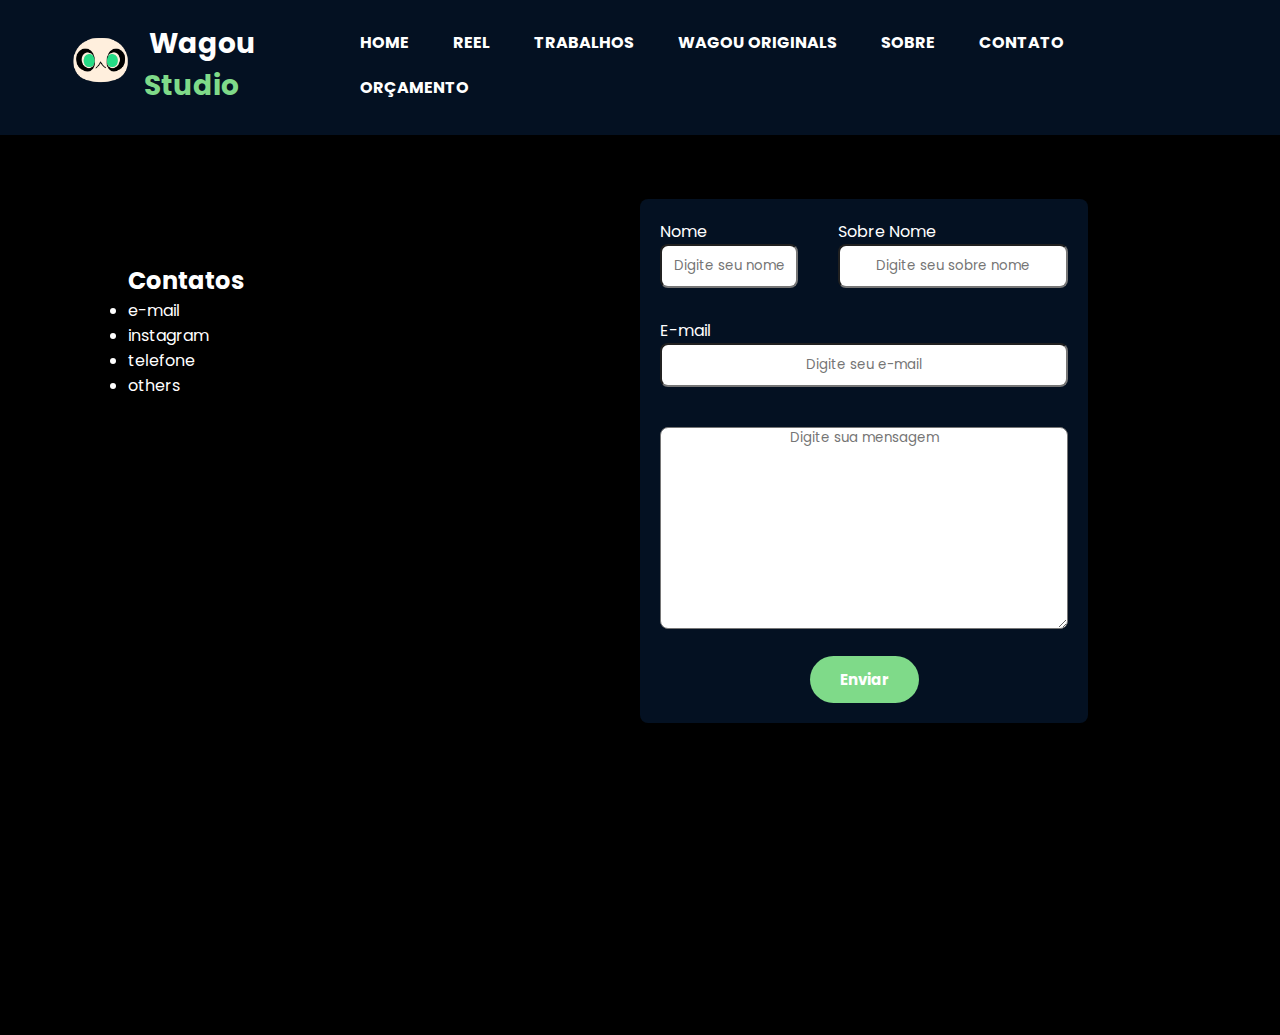
<file: contato.html>
<!DOCTYPE html>
<html lang="pt-BR">

<head>
  <meta charset="UTF-8">
  <meta http-equiv="X-UA-Compatible" content="IE=edge">
  <meta name="viewport" content="width=device-width, initial-scale=1.0">
  <link rel="stylesheet" href="css/contato.css">

  <link rel="preconnect" href="https://fonts.googleapis.com">
  <link rel="preconnect" href="https://fonts.gstatic.com" crossorigin>
  <link href="https://fonts.googleapis.com/css2?family=Poppins:wght@200;400;600;800&display=swap" rel="stylesheet">

  <title>Contato</title>
</head>

<body>
  <!--Barra de navegação-->
  <div class="hero">
    <nav>
      <div class="logo-space">
        <a href="index.html"><img src="img/LOGO-invert.png" alt="logo da página"></a>
        <a class="logo-name" href="index.html">
          <h2 class="logo">Wagou</h2>
          <h2 id="logo2"> Studio</h2>
        </a>
      </div>
      <ul>
        <li><a href="index.html">HOME</a></li>
        <li><a href="reel.html">REEL</a></li>
        <li><a href="trabalhos.html">TRABALHOS</a></li>
        <li><a href="wagou-original.html">WAGOU ORIGINALS</a></li>
        <li><a href="sobre.html">SOBRE</a></li>
        <li><a href="contato.html">CONTATO</a></li>
        <li><a href="orcamento.html">ORÇAMENTO</a></li>
      </ul>
      <!--<button class="button" type="button">CURSOS LIVRES</button>-->
    </nav>
  </div>

  <header class="container-contact">
    <div class="container-contact-infos">
      <div class="contact-infos">
        <h2>Contatos</h2>
        <ul>
          <li>e-mail</li>
          <li>instagram</li>
          <li>telefone</li>
          <li>others</li>
        </ul>
      </div>
      <div class="contact-forms">
        <div class="forms-contact">
          <div class="input-name">
            <label for="">Nome</label>
            <input type="text" placeholder="Digite seu nome" required class="required" oninput="nameValidate()">
            <span class="span-required">O nome deve conter no mínimo 3 caractéres</span>
          </div>
          <div class="input-last-name">
            <label for="">Sobre Nome</label>
            <input type="text" placeholder="Digite seu sobre nome" required class="required" oninput="lastNameValidate()">
            <span class="span-required">O sobrenome deve conter no mínimo 2 caractéres</span>
          </div>
          <div class="input-email">
            <label for="">E-mail</label>
            <input type="email" placeholder="Digite seu e-mail" required class="required" oninput="emailValidate()">
            <span class="span-required">E-mail inválido</span>
          </div>
          <div class="area-text">
            <textarea name="area-texto" id="area-de-texto" cols="65" rows="10" placeholder="Digite sua mensagem"></textarea>
          </div>
          <div class="button">
            <button onclick="validate()">Enviar</button>
          </div>
        </div>
        
      </div>
    </div>
  </header>


  <script src="js/contato.js"></script>
</body>

</html>
</file>
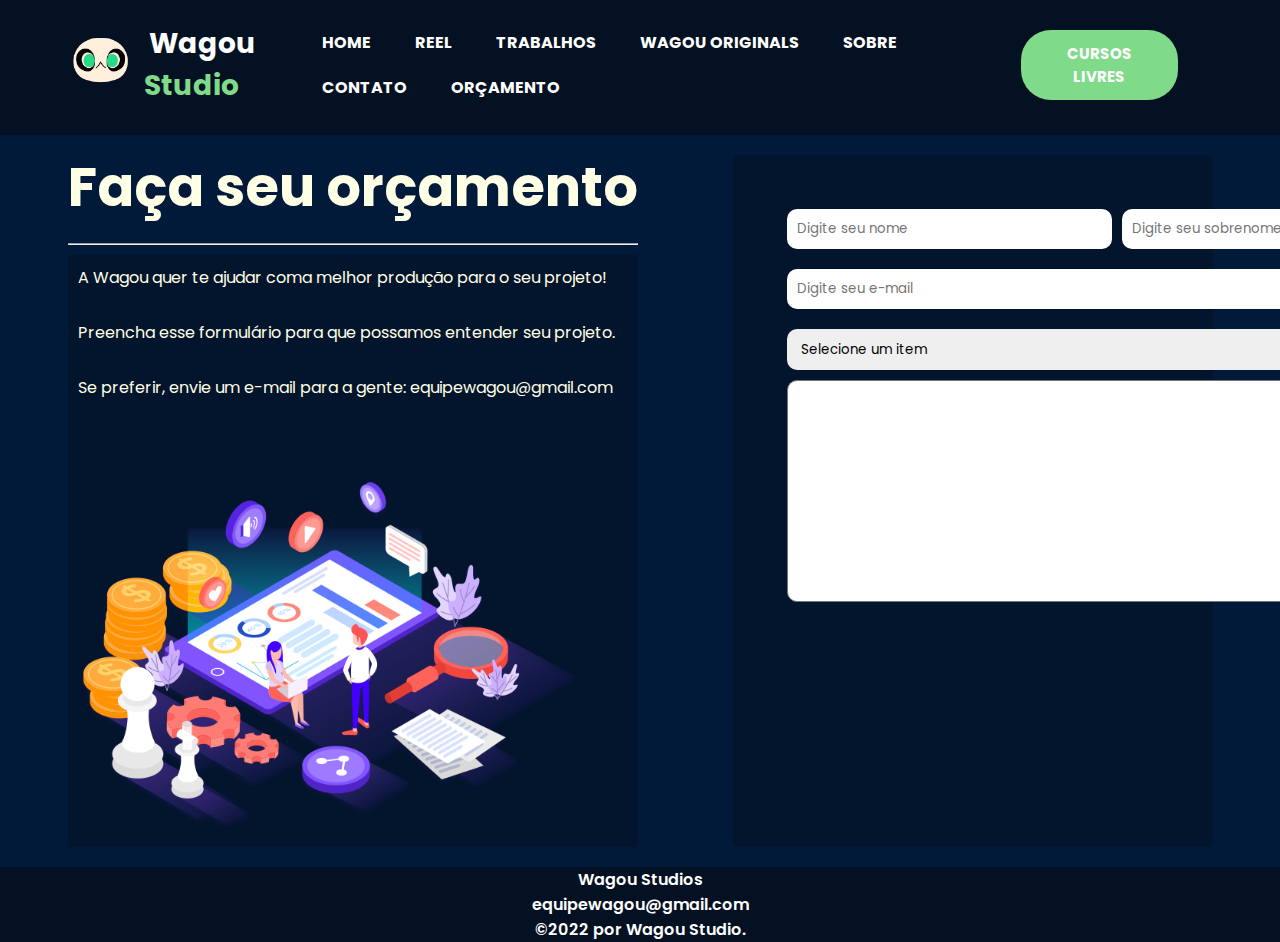
<file: orcamento.html>
<!DOCTYPE html>
<html lang="pt-BR">

<head>
  <meta charset="UTF-8">
  <meta http-equiv="X-UA-Compatible" content="IE=edge">
  <meta name="viewport" content="width=device-width, initial-scale=1.0">
  <link rel="stylesheet" href="css/orcamento.css">

  <link rel="preconnect" href="https://fonts.googleapis.com">
  <link rel="preconnect" href="https://fonts.gstatic.com" crossorigin>
  <link href="https://fonts.googleapis.com/css2?family=Poppins:wght@200;400;600;800&display=swap" rel="stylesheet">

  <style>
    @import url('https://fonts.googleapis.com/css2?family=Poppins:wght@200;400;600;800&display=swap');
  </style>

  <title>Document</title>
</head>

<body>
  <!--Scrollbar-->
  <div id="progressbar"></div>
  <script src="https://code.jquery.com/jquery-3.4.1.js"></script>
  <script type="text/javascript">
    $(window).scroll(function () {
      var scroll = $(window).scrollTop(),
        dh = $(document).height(),
        wh = $(window).height();
      scrollPercent = (scroll / (dh - wh)) * 100;
      $('#progressbar').css('height', scrollPercent + '%')
    })

  </script>
  <!--Barra de navegação-->
  <div class="hero">
    <nav>
      <div class="logo-space">
        <a href="index.html"><img src="img/LOGO-invert.png" alt="logo da página"></a>
        <a class="logo-name" href="index.html">
          <h2 class="logo">Wagou</h2>
          <h2 id="logo2"> Studio</h2>
        </a>
      </div>
      <ul>
        <li><a href="index.html">HOME</a></li>
        <li><a href="reel.html">REEL</a></li>
        <li><a href="trabalhos.html">TRABALHOS</a></li>
        <li><a href="wagou-original.html">WAGOU ORIGINALS</a></li>
        <li><a href="sobre.html">SOBRE</a></li>
        <li><a href="contato.html">CONTATO</a></li>
        <li><a href="orcamento.html">ORÇAMENTO</a></li>
      </ul>
      <button type="button">CURSOS LIVRES</button>
    </nav>
  </div>

  <div class="container">
    <div class="container-contet">
      <h1 class="parag-orc">
        Faça seu orçamento
      </h1>
      <hr>
      <div class="tittle-orc">
        <p>A Wagou quer te ajudar coma melhor produção para o seu projeto!</p>
        <p>Preencha esse formulário para que possamos entender seu projeto.</p>
        <p>Se preferir, envie um e-mail para a gente: equipewagou@gmail.com</p>
        <img src="./img/banner_img.png" alt="foto orçamento">
      </div>
    </div>
    <form class="form-orc">
      <section class="section-form">
        <div class="input-name">
          <input type="text" placeholder="Digite seu nome" class="ipt">
          <input type="text" placeholder="Digite seu sobrenome" class="ipt" id="ipt">
        </div>
        <div class="input-email">
          <input type="email" name="email" id="email"
          placeholder="Digite seu e-mail">
        </div>
        <div class="box-selector">
          <select id="selecao" class="inputs required">
            <option value="selecione" selected="" disabled="">Selecione um item</option>

            <option value="Animação para Divulgação e Marketing">Animação para Divulgação e Marketing</option>

            <option value="Animação para Treinamentos">Animação para Treinamentos</option>

            <option value="Clipe Infantil Animado">Clipe Infantil Animado</option>

            <option value="Episódeo para Série de TV / Internet">Episódeo para Série de TV / Internet</option>

            <option value="Vinheta (animções curtas de até 10 seg)">Vinheta (animções curtas de até 10 seg)</option>

            <option value="Criação de Mascotes">Criação de Mascotes</option>

            <option value="Ilustrações para Livros">Ilustrações para Livros</option>

            <option value="Ilustração para Publicidade">Ilustração para Publicidade</option>
          </select>
        </div>
        <div class="text-informations">
          <textarea name="" id="" cols="55" rows="10"></textarea>
        </div>
      </section>
    </form>
  </div>

  <footer class="footer">
    <div class="informations-content">
      <p class="name-company">Wagou Studios</p>
      <p class="email-company">equipewagou@gmail.com</p>
      <p class="copyright-company">©2022 por Wagou Studio.</p>
    </div>
  </footer>

  <script src="js/orcamento.js"></script>
</body>

</html>
</file>
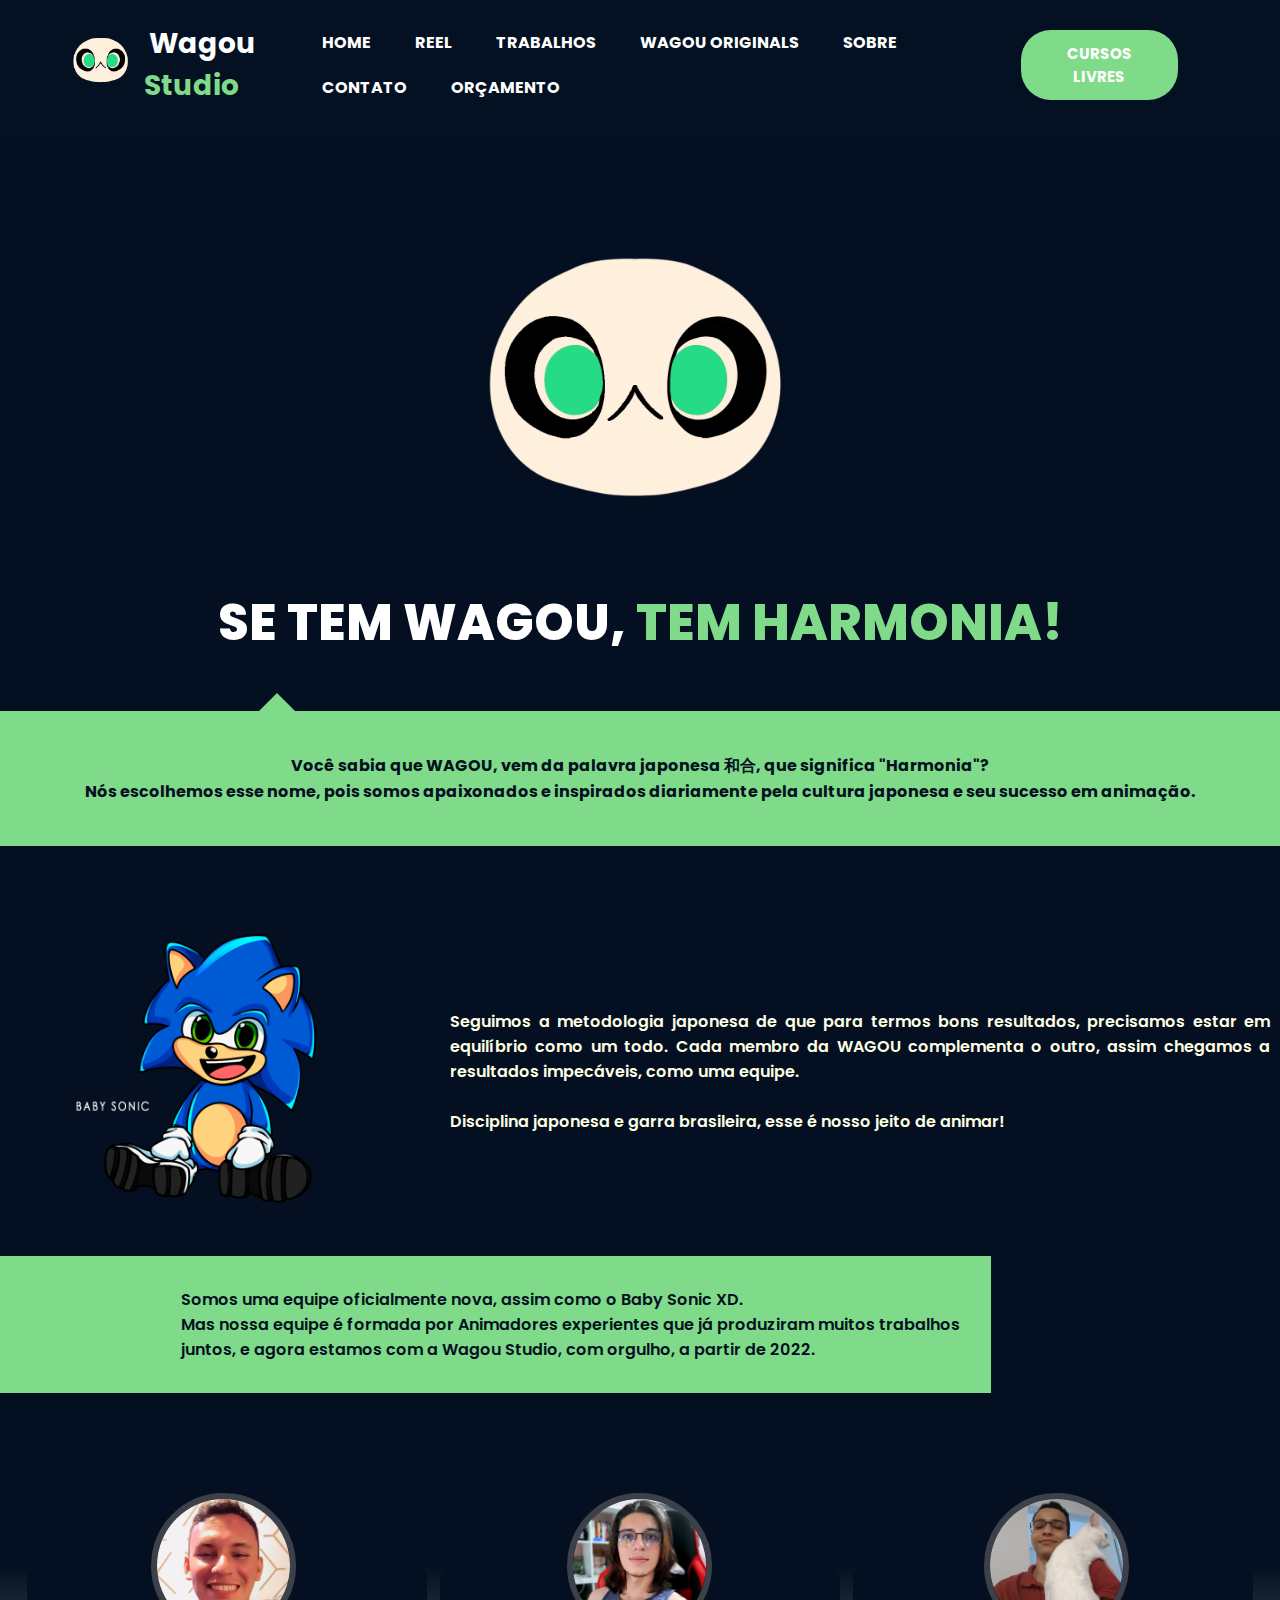
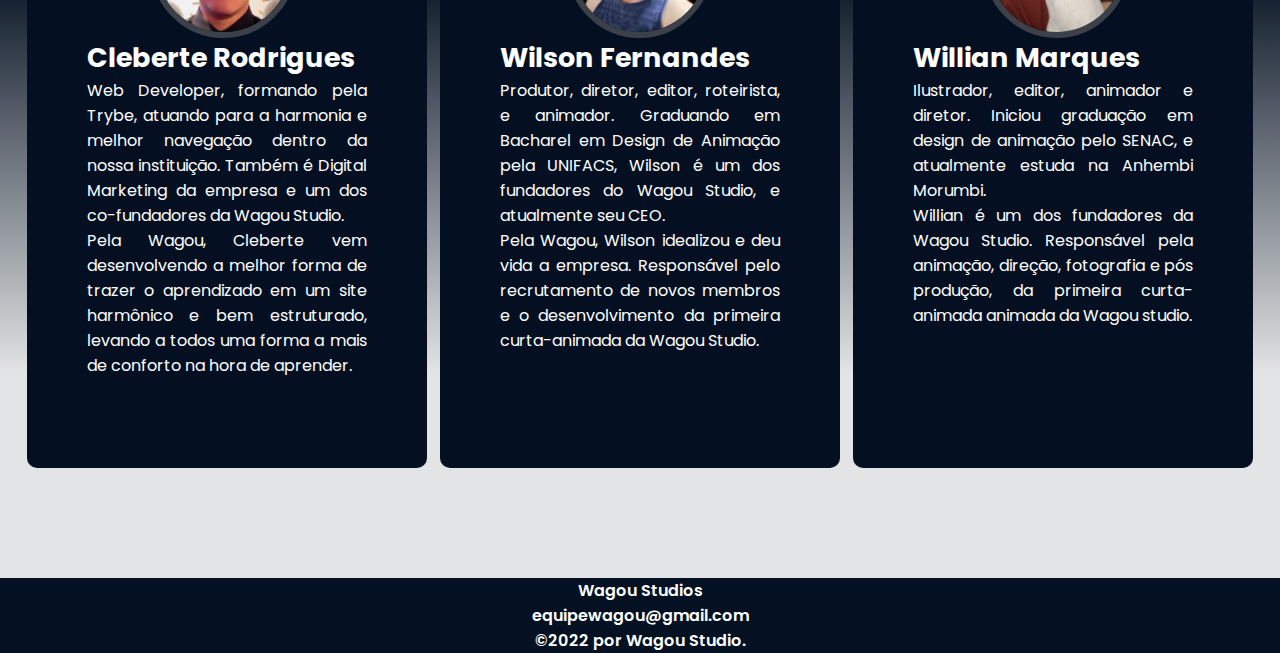
<file: sobre.html>
<!DOCTYPE html>
<html lang="pt-BR">

<head>
    <meta charset="UTF-8">
    <meta http-equiv="X-UA-Compatible" content="IE=edge">
    <meta name="viewport" content="width=device-width, initial-scale=1.0">
    <title>SOBRE</title>
    <link rel="stylesheet" href="css/sobre.css">

    <link rel="preconnect" href="https://fonts.googleapis.com">
    <link rel="preconnect" href="https://fonts.gstatic.com" crossorigin>
    <link href="https://fonts.googleapis.com/css2?family=Poppins:wght@200;400;600;800&display=swap" rel="stylesheet">

    <style>
        @import url('https://fonts.googleapis.com/css2?family=Poppins:wght@200;400;600;800&display=swap');
    </style>

</head>

<body>
<main class="principal-container">
    <header class="header-contant">
        <div class="hero">
            <nav>
                <div class="logo-space">
                    <a href="index.html"><img src="img/LOGO-invert.png" alt="logo da página"></a>
                    <a class="logo-name" href="index.html">
                        <h2 class="logo">Wagou</h2>
                        <h2 id="logo2"> Studio</h2>
                    </a>
                </div>
                <ul>
                    <li><a href="index.html">HOME</a></li>
                    <li><a href="reel.html">REEL</a></li>
                    <li><a href="trabalhos.html">TRABALHOS</a></li>
                    <li><a href="wagou-original.html">WAGOU ORIGINALS</a></li>
                    <li><a href="sobre.html">SOBRE</a></li>
                    <li><a href="contato.html">CONTATO</a></li>
                    <li><a href="orcamento.html">ORÇAMENTO</a></li>
                </ul>
                <button type="button">CURSOS LIVRES</button>
            </nav>
        </div>
    </header>

    <section class="container-content">
        <section class="logo-content">
            <img class="logo-img" width="400px" src="img/LOGO-invert.png" alt="logo da página">
        </section>
        <section class="phrase-logo">
            <p class="fist-p">SE TEM WAGOU,</p>
            <p class="second-p">TEM HARMONIA!</p>
        </section>

        <section class="about-us">
            <div class="wagou-signification">
                <p class="wagou-signification-content-1">
                    Você sabia que WAGOU, vem da palavra japonesa 和合, que significa "Harmonia"?
                </p>
                <p class="wagou-signification-content-2">
                    Nós escolhemos esse nome, pois somos apaixonados e inspirados diariamente pela cultura japonesa e
                    seu
                    sucesso em animação.
                </p>
            </div>
            <div class="methodology-content">
                <img class="baby-sonic" src="img/UGLY_BABY_SONIC.png" alt="baby sonic">
                <p class="methodology">
                    Seguimos a metodologia japonesa de que para termos bons resultados, precisamos estar em equilíbrio
                    como um
                    todo.
                    Cada membro da WAGOU complementa o outro, assim chegamos a resultados impecáveis, como uma equipe.
                    <br><br>
                    Disciplina japonesa e garra brasileira, esse é nosso jeito de animar!
                </p>
            </div>
            <div class="team-resume">
                <p>
                    Somos uma equipe oficialmente nova, assim como o Baby Sonic XD.<br>
                    Mas nossa equipe é formada por Animadores experientes que já produziram muitos trabalhos <br>
                    juntos, e
                    agora
                    estamos
                    com a Wagou Studio, com orgulho, a partir de 2022.
                </p>
            </div>

        </section>

        <!-- Imagens de Perfis -->
        <section class="collaborators-img">
            <div class="img-cleberte">
                <img src="img/cleberte.jpeg" alt="imagem do colaborador Cleberte">
            </div>
            <div class="img-wilson">
                <img src="img/foto do wilson.jpg" alt="imagem do colaborador Wilson">
            </div>
            <div class="img-william">
                <img src="img/william.jpeg" alt="imagem do colaborador Willian">
            </div>
        </section>

        <!--Card: Sobre dos perfis -->
        <section class="collaborators-and-bio">
            <div class="Collaborator">
                <div class="Bio">
                    <p class="Bio-Text">
                        <span class="Bio-name"><b>Cleberte Rodrigues</b></span> <br>
                        Web Developer, formando pela Trybe,
                        atuando para a harmonia e melhor navegação dentro da nossa instituição. Também é Digital
                        Marketing da empresa e um dos co-fundadores da Wagou Studio.
                        <br>
                        Pela Wagou, Cleberte vem desenvolvendo a melhor forma de trazer o aprendizado em um site
                        harmônico e bem estruturado, levando a todos uma forma a mais de conforto na hora de aprender.
                    </p>
                </div>
            </div>

            <div class="Collaborator">
                <div class="Bio">
                    <p class="Bio-Text">
                        <span class="Bio-name"><b>Wilson Fernandes</b></span> <br>
                        Produtor, diretor, editor, roteirista, e animador. Graduando em Bacharel em Design de
                        Animação pela UNIFACS, Wilson é um dos fundadores do Wagou Studio, e atualmente seu CEO.
                        <br>
                        Pela Wagou, Wilson idealizou e deu vida a empresa. Responsável pelo recrutamento de novos
                        membros e o desenvolvimento da primeira curta-animada da Wagou Studio.
                    </p>
                </div>
            </div>

            <div class="Collaborator">
                <div class="Bio">
                    <p class="Bio-Text">
                        <span class="Bio-name"><b>Willian Marques</b></span> <br>
                        Ilustrador, editor, animador e diretor. Iniciou graduação em design de animação pelo
                        SENAC, e atualmente estuda na Anhembi Morumbi.
                        <br>
                        Willian é um dos fundadores da Wagou Studio.
                        Responsável pela animação, direção, fotografia e pós produção, da primeira curta-animada animada
                        da Wagou
                        studio.
                    </p>
                </div>
            </div>
        </section>
    </section>


    <footer class="container">
        <div class="informations-content">
            <p class="name-company">Wagou Studios</p>
            <p class="email-company">equipewagou@gmail.com</p>
            <p class="copyright-company">©2022 por Wagou Studio.</p>
        </div>
    </footer>

</main>

</body>

</html>
</file>
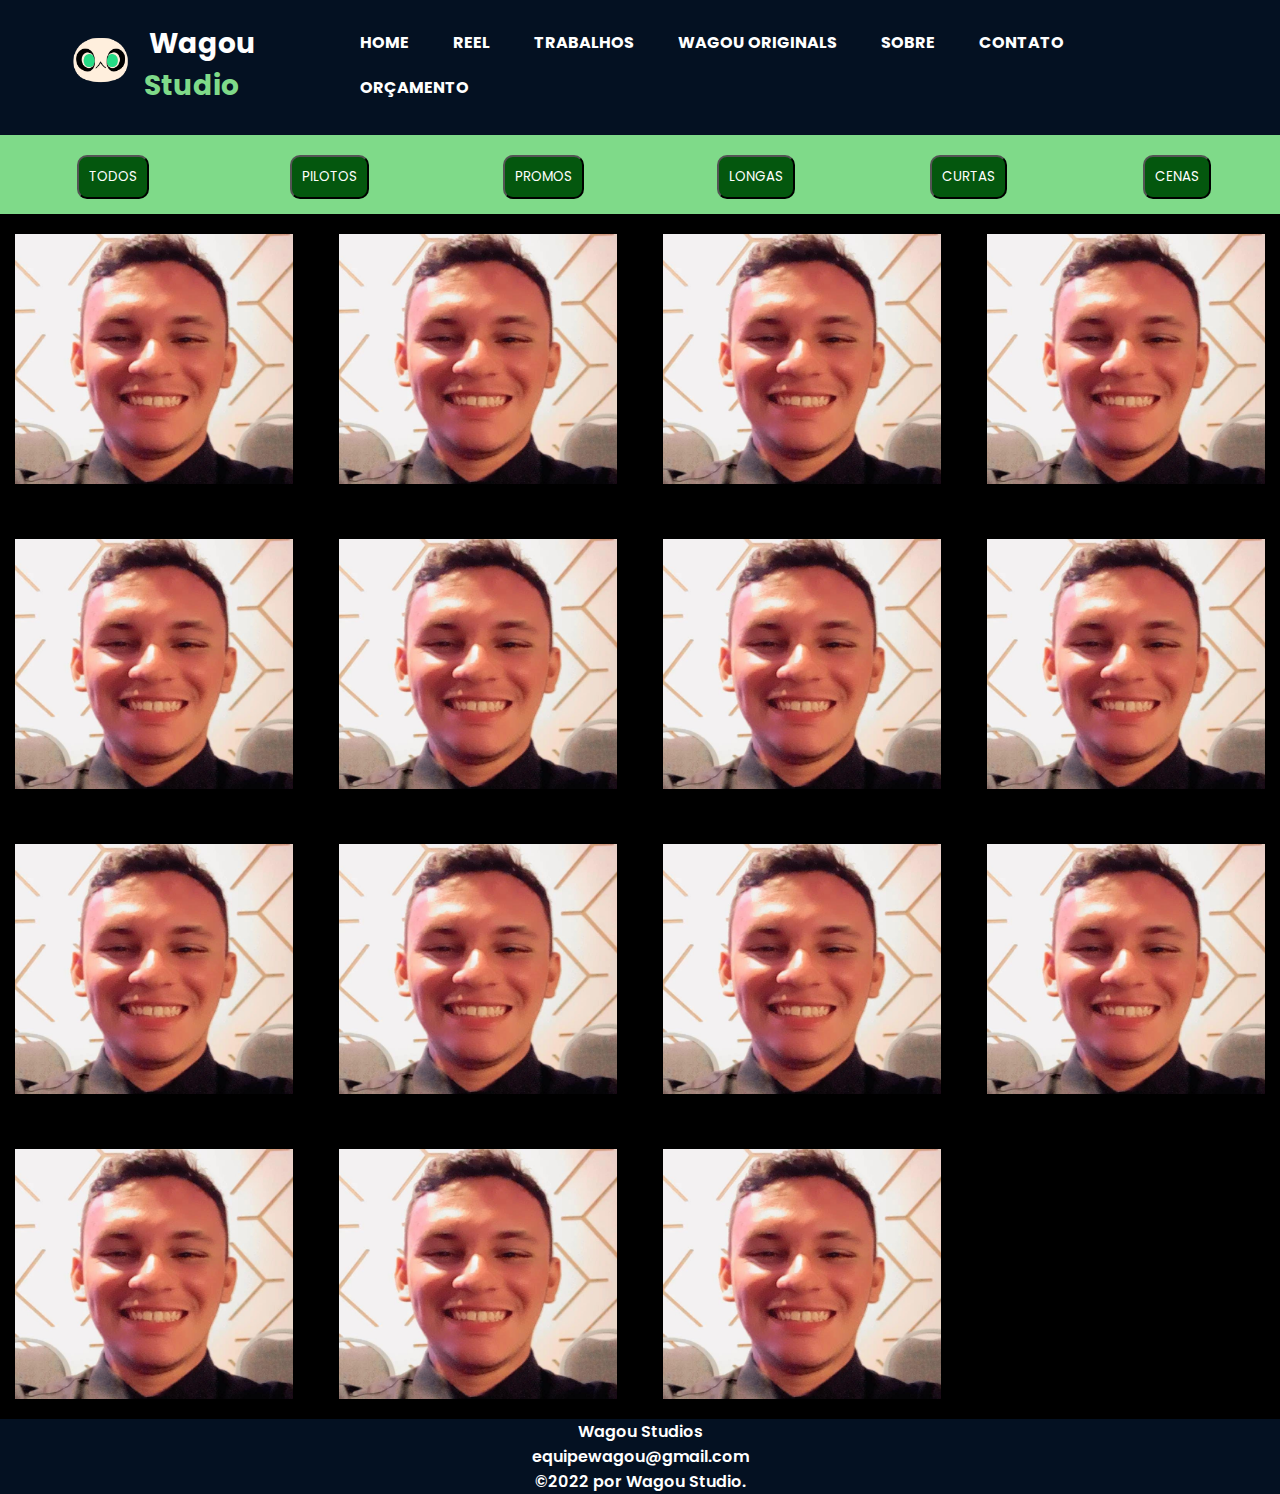
<file: trabalhos.html>
<!DOCTYPE html>
<html lang="pt-BR">

<head>
  <meta charset="UTF-8">
  <meta http-equiv="X-UA-Compatible" content="IE=edge">
  <meta name="viewport" content="width=device-width, initial-scale=1.0">
  <link rel="stylesheet" href="css/trabalhos.css">

  <link rel="preconnect" href="https://fonts.googleapis.com">
  <link rel="preconnect" href="https://fonts.gstatic.com" crossorigin>
  <link href="https://fonts.googleapis.com/css2?family=Poppins:wght@200;400;600;800&display=swap" rel="stylesheet">

  <style>
    @import url('https://fonts.googleapis.com/css2?family=Poppins:wght@200;400;600;800&display=swap');
  </style>

  <title>Trabalhos</title>
</head>

<body>
  <!--Scrollbar-->
  <div id="progressbar"></div>
  <script src="https://code.jquery.com/jquery-3.4.1.js"></script>
  <script type="text/javascript">
    $(window).scroll(function () {
      var scroll = $(window).scrollTop(),
        dh = $(document).height(),
        wh = $(window).height();
      scrollPercent = (scroll / (dh - wh)) * 100;
      $('#progressbar').css('height', scrollPercent + '%')
    })

  </script>
  <!--Barra de navegação-->
  <div class="hero">
    <nav>
      <div class="logo-space">
        <a href="index.html"><img src="img/LOGO-invert.png" alt="logo da página"></a>
        <a class="logo-name" href="index.html">
          <h2 class="logo">Wagou</h2>
          <h2 id="logo2"> Studio</h2>
        </a>
      </div>
        <ul>
          <li><a href="index.html">HOME</a></li>
          <li><a href="reel.html">REEL</a></li>
          <li><a href="trabalhos.html">TRABALHOS</a></li>
          <li><a href="wagou-original.html">WAGOU ORIGINALS</a></li>
          <li><a href="sobre.html">SOBRE</a></li>
          <li><a href="contato.html">CONTATO</a></li>
          <li><a href="orcamento.html">ORÇAMENTO</a></li>
        </ul>
      
      <!--<button class="button" type="button">CURSOS LIVRES</button>-->
    </nav>
  </div>

  <!-- Segunda barra de navegação interativa -->
  <div class="nav-interative">
    <div class="buttons"><button onclick="mudarTodos()">TODOS</button></div>
    <div class="buttons"><button onclick="mudarPilotos()">PILOTOS</button></div>
    <div class="buttons"><button onclick="mudarPromos()">PROMOS</button></div>
    <div class="buttons"><button onclick="mudarLongas()">LONGAS</button></div>
    <div class="buttons"><button onclick="mudarCurtas()">CURTAS</button></div>
    <div class="buttons"><button onclick="mudarCenas()">CENAS</button></div>
  </div>

  <!--Estande de imagens-->
  <section class="imagens-trab">
    <div class="container-img">
      <div class="img-blocks">
        <img src="img/cleberte.jpeg" alt="">
        <p>Teste de descrição</p>
      </div>
      <div class="img-blocks"><img src="img/cleberte.jpeg" alt=""><p>Teste de descrição</p></div>
      <div class="img-blocks"><img src="img/cleberte.jpeg" alt=""><p>Teste de descrição</p></div>
      <div class="img-blocks"><img src="img/cleberte.jpeg" alt=""><p>Teste de descrição</p></div>
      <div class="img-blocks"><img src="img/cleberte.jpeg" alt=""><p>Teste de descrição</p></div>
      <div class="img-blocks"><img src="img/cleberte.jpeg" alt=""><p>Teste de descrição</p></div>
      <div class="img-blocks"><img src="img/cleberte.jpeg" alt=""><p>Teste de descrição</p></div>
      <div class="img-blocks"><img src="img/cleberte.jpeg" alt=""><p>Teste de descrição</p></div>
      <div class="img-blocks"><img src="img/cleberte.jpeg" alt=""><p>Teste de descrição</p></div>
      <div class="img-blocks"><img src="img/cleberte.jpeg" alt=""><p>Teste de descrição</p></div>
      <div class="img-blocks"><img src="img/cleberte.jpeg" alt=""><p>Teste de descrição</p></div>
      <div class="img-blocks"><img src="img/cleberte.jpeg" alt=""><p>Teste de descrição</p></div>
      <div class="img-blocks"><img src="img/cleberte.jpeg" alt=""><p>Teste de descrição</p></div>
      <div class="img-blocks"><img src="img/cleberte.jpeg" alt=""><p>Teste de descrição</p></div>
      <div class="img-blocks"><img src="img/cleberte.jpeg" alt=""><p>Teste de descrição</p></div>
    </div>
  </section>

  <section class="imagens-trab2">
    <div class="container-img">
      <div class="img-blocks"><img src="img/foto do wilson.jpg" alt=""><p>Teste de descrição</p></div>
      <div class="img-blocks"><img src="img/foto do wilson.jpg" alt=""><p>Teste de descrição</p></div>
      <div class="img-blocks"><img src="img/foto do wilson.jpg" alt=""><p>Teste de descrição</p></div>
      <div class="img-blocks"><img src="img/foto do wilson.jpg" alt=""><p>Teste de descrição</p></div>
      <div class="img-blocks"><img src="img/foto do wilson.jpg" alt=""><p>Teste de descrição</p></div>
      <div class="img-blocks"><img src="img/foto do wilson.jpg" alt=""><p>Teste de descrição</p></div>
      <div class="img-blocks"><img src="img/foto do wilson.jpg" alt=""><p>Teste de descrição</p></div>
      <div class="img-blocks"><img src="img/foto do wilson.jpg" alt=""><p>Teste de descrição</p></div>
      <div class="img-blocks"><img src="img/foto do wilson.jpg" alt=""><p>Teste de descrição</p></div>
      <div class="img-blocks"><img src="img/foto do wilson.jpg" alt=""><p>Teste de descrição</p></div>
      <div class="img-blocks"><img src="img/foto do wilson.jpg" alt=""><p>Teste de descrição</p></div>
      <div class="img-blocks"><img src="img/foto do wilson.jpg" alt=""><p>Teste de descrição</p></div>
      <div class="img-blocks"><img src="img/foto do wilson.jpg" alt=""><p>Teste de descrição</p></div>
      <div class="img-blocks"><img src="img/foto do wilson.jpg" alt=""><p>Teste de descrição</p></div>
      <div class="img-blocks"><img src="img/foto do wilson.jpg" alt=""><p>Teste de descrição</p></div>
    </div>
  </section>

  <section class="imagens-trab3">
    <div class="container-img">
      <div class="img-blocks"><img src="img/william.jpeg" alt=""><p>Teste de descrição</p></div>
      <div class="img-blocks"><img src="img/william.jpeg" alt=""><p>Teste de descrição</p></div>
      <div class="img-blocks"><img src="img/william.jpeg" alt=""><p>Teste de descrição</p></div>
      <div class="img-blocks"><img src="img/william.jpeg" alt=""><p>Teste de descrição</p></div>
      <div class="img-blocks"><img src="img/william.jpeg" alt=""><p>Teste de descrição</p></div>
      <div class="img-blocks"><img src="img/william.jpeg" alt=""><p>Teste de descrição</p></div>
      <div class="img-blocks"><img src="img/william.jpeg" alt=""><p>Teste de descrição</p></div>
      <div class="img-blocks"><img src="img/william.jpeg" alt=""><p>Teste de descrição</p></div>
      <div class="img-blocks"><img src="img/william.jpeg" alt=""><p>Teste de descrição</p></div>
      <div class="img-blocks"><img src="img/william.jpeg" alt=""><p>Teste de descrição</p></div>
      <div class="img-blocks"><img src="img/william.jpeg" alt=""><p>Teste de descrição</p></div>
      <div class="img-blocks"><img src="img/william.jpeg" alt=""><p>Teste de descrição</p></div>
      <div class="img-blocks"><img src="img/william.jpeg" alt=""><p>Teste de descrição</p></div>
      <div class="img-blocks"><img src="img/william.jpeg" alt=""><p>Teste de descrição</p></div>
      <div class="img-blocks"><img src="img/william.jpeg" alt=""><p>Teste de descrição</p></div>
    </div>
  </section>

  <section class="imagens-trab4">
    <div class="container-img">
      <div class="img-blocks"><img src="img/banner_img.png" alt=""><p>Teste de descrição</p></div>
      <div class="img-blocks"><img src="img/banner_img.png" alt=""><p>Teste de descrição</p></div>
      <div class="img-blocks"><img src="img/banner_img.png" alt=""><p>Teste de descrição</p></div>
      <div class="img-blocks"><img src="img/banner_img.png" alt=""><p>Teste de descrição</p></div>
      <div class="img-blocks"><img src="img/banner_img.png" alt=""><p>Teste de descrição</p></div>
      <div class="img-blocks"><img src="img/banner_img.png" alt=""><p>Teste de descrição</p></div>
      <div class="img-blocks"><img src="img/banner_img.png" alt=""><p>Teste de descrição</p></div>
      <div class="img-blocks"><img src="img/banner_img.png" alt=""><p>Teste de descrição</p></div>
      <div class="img-blocks"><img src="img/banner_img.png" alt=""><p>Teste de descrição</p></div>
      <div class="img-blocks"><img src="img/banner_img.png" alt=""><p>Teste de descrição</p></div>
      <div class="img-blocks"><img src="img/banner_img.png" alt=""><p>Teste de descrição</p></div>
      <div class="img-blocks"><img src="img/banner_img.png" alt=""><p>Teste de descrição</p></div>
      <div class="img-blocks"><img src="img/banner_img.png" alt=""><p>Teste de descrição</p></div>
      <div class="img-blocks"><img src="img/banner_img.png" alt=""><p>Teste de descrição</p></div>
      <div class="img-blocks"><img src="img/banner_img.png" alt=""><p>Teste de descrição</p></div>
    </div>
  </section>

  <section class="imagens-trab5">
    <div class="container-img">
      <div class="img-blocks"><img src="img/LOGO-invert.png" alt=""><p>Teste de descrição</p></div>
      <div class="img-blocks"><img src="img/LOGO-invert.png" alt=""><p>Teste de descrição</p></div>
      <div class="img-blocks"><img src="img/LOGO-invert.png" alt=""><p>Teste de descrição</p></div>
      <div class="img-blocks"><img src="img/LOGO-invert.png" alt=""><p>Teste de descrição</p></div>
      <div class="img-blocks"><img src="img/LOGO-invert.png" alt=""><p>Teste de descrição</p></div>
      <div class="img-blocks"><img src="img/LOGO-invert.png" alt=""><p>Teste de descrição</p></div>
      <div class="img-blocks"><img src="img/LOGO-invert.png" alt=""><p>Teste de descrição</p></div>
      <div class="img-blocks"><img src="img/LOGO-invert.png" alt=""><p>Teste de descrição</p></div>
      <div class="img-blocks"><img src="img/LOGO-invert.png" alt=""><p>Teste de descrição</p></div>
      <div class="img-blocks"><img src="img/LOGO-invert.png" alt=""><p>Teste de descrição</p></div>
      <div class="img-blocks"><img src="img/LOGO-invert.png" alt=""><p>Teste de descrição</p></div>
      <div class="img-blocks"><img src="img/LOGO-invert.png" alt=""><p>Teste de descrição</p></div>
      <div class="img-blocks"><img src="img/LOGO-invert.png" alt=""><p>Teste de descrição</p></div>
      <div class="img-blocks"><img src="img/LOGO-invert.png" alt=""><p>Teste de descrição</p></div>
      <div class="img-blocks"><img src="img/LOGO-invert.png" alt=""><p>Teste de descrição</p></div>
    </div>
  </section>

  <section class="imagens-trab6">
    <div class="container-img">
      <div class="img-blocks"><img src="img/UGLY_BABY_SONIC.png" alt=""><p>Teste de descrição</p></div>
      <div class="img-blocks"><img src="img/UGLY_BABY_SONIC.png" alt=""><p>Teste de descrição</p></div>
      <div class="img-blocks"><img src="img/UGLY_BABY_SONIC.png" alt=""><p>Teste de descrição</p></div>
      <div class="img-blocks"><img src="img/UGLY_BABY_SONIC.png" alt=""><p>Teste de descrição</p></div>
      <div class="img-blocks"><img src="img/UGLY_BABY_SONIC.png" alt=""><p>Teste de descrição</p></div>
      <div class="img-blocks"><img src="img/UGLY_BABY_SONIC.png" alt=""><p>Teste de descrição</p></div>
      <div class="img-blocks"><img src="img/UGLY_BABY_SONIC.png" alt=""><p>Teste de descrição</p></div>
      <div class="img-blocks"><img src="img/UGLY_BABY_SONIC.png" alt=""><p>Teste de descrição</p></div>
      <div class="img-blocks"><img src="img/UGLY_BABY_SONIC.png" alt=""><p>Teste de descrição</p></div>
      <div class="img-blocks"><img src="img/UGLY_BABY_SONIC.png" alt=""><p>Teste de descrição</p></div>
      <div class="img-blocks"><img src="img/UGLY_BABY_SONIC.png" alt=""><p>Teste de descrição</p></div>
      <div class="img-blocks"><img src="img/UGLY_BABY_SONIC.png" alt=""><p>Teste de descrição</p></div>
      <div class="img-blocks"><img src="img/UGLY_BABY_SONIC.png" alt=""><p>Teste de descrição</p></div>
      <div class="img-blocks"><img src="img/UGLY_BABY_SONIC.png" alt=""><p>Teste de descrição</p></div>
      <div class="img-blocks"><img src="img/UGLY_BABY_SONIC.png" alt=""><p>Teste de descrição</p></div>
    </div>
  </section>

  <footer class="container">
    <div class="informations-content">
      <p class="name-company">Wagou Studios</p>
      <p class="email-company">equipewagou@gmail.com</p>
      <p class="copyright-company">©2022 por Wagou Studio.</p>
    </div>
  </footer>



  <script src="js/trabalhos.js"></script>
</body>

</html>
</file>
<file: css/contato.css>
@import url('https://fonts.googleapis.com/css2?family=Poppins:wght@200;400;600;800&display=swap');

* {
  padding: 0;
  margin: 0;
  box-sizing: border-box;
  font-family: 'Poppins', sans-serif;
}


/*-Barra de navegação*/
.hero {
  height: 15vh;
  width: 100%;
  background: #041122;
}

nav {
  display: flex;
  align-items: center;
  justify-content: space-between;
  padding-top: 20px;
  padding-left: 5%;
  padding-right: 8%;
}

.logo-space {
  display: flex;
  align-items: center;
  justify-content: space-between;
  padding-right: 0px;
}

/*ScrololBar*/
::-webkit-scrollbar {
  width: 0;
}

#progressbar {
  position: fixed;
  top: 0;
  right: 0;
  width: 15px;
  border-radius: 10px;
  background: linear-gradient(to top, #7FDA89,
      #3cb64a,
      #14721f,
      #04570e);
}

/*-Titulo h2 "Wagou"*/
.logo {
  display: inline-block;
  color: white;
  font-size: 28px;
  margin-left: 10px;
}

/*-h2>span " Studio"*/
#logo2 {
  display: inline-block;
  color: #7FDA89;
  font-size: 28px;
  margin-left: 5px;
  transition: .4s;
}

/*--Animação do h2>span " Studio"*/
.logo-name:hover #logo2 {
  color: transparent;
  cursor: pointer;
  z-index: 1;
  background-image: linear-gradient(90deg,
      #f9d923,
      #00a19d,
      #0c87b7,
      #cb49ff,
      #ff6666,
      #f9d923);
  background-clip: text;
  -webkit-background-clip: text;
  background-size: 400%;
  box-shadow: 0 0 15px rgb(2, 4, 24);
  animation: glow 12s linear forwards;
}

@keyframes glow {

  from {
    background-position: 0%;
  }

  to {
    background-position: 400%;
  }

}


/*-Imagem da Logo*/
nav img {
  width: 75px;
}


/*-Itens da Nav*/
nav a {
  text-decoration: none;
}

nav ul li {
  list-style-type: none;
  display: inline-block;
  padding: 10px 20px;
}

nav ul li a {
  color: white;
  text-decoration: none;
  font-weight: bold;
  position: relative;
}

/*--Animação da Nav*/
nav ul li a::after {
  content: " ";
  width: 0%;
  height: 4px;
  background-color: white;
  position: absolute;
  bottom: 0;
  left: 0;
  transition: 0.4s ease-in-out;
}

nav ul li a:hover {
  color: #7FDA89;
  transition: .3s;
}

nav ul li a:hover::after {
  width: 100%;
}

/* corpo dos contatos */
.container-contact{
  background: black;
}

.container-contact-infos{
  display: flex;
  flex-flow: row wrap;
  justify-content: center;
}

.contact-infos{
  margin-top: 10%;
}

.forms-contact{
  background: #041122;
  border-radius: 8px;
  margin-top: 10%;
  padding: 20px;
  width: 70%;
  display: grid;
  grid-template-areas: 
  "a b b"
  "c c c"
  "d d d"
  "e e e";
}

::placeholder{
  text-align: center;
}

label{
  color: white;
  margin-top: 30px;
}

input{
  width: 100%;
  outline: none;
  border-radius: 8px;
  padding: 10px;
}

span{
  color: red;
  display: none;
}

textarea{
  outline: none;
  margin-top: 30px;
  border-radius: 8px;
  width: 100%;
}

.input-name{
  grid-area: a;
}

.input-last-name{
  grid-area: b;
  margin-left: 40px;
}

.input-email{
  grid-area: c;
  display: grid;
}

.area-text{
  grid-area: d;
  margin-top: 10px;
}

.button{
  grid-area: e;
  justify-self: center;
  margin-top: 20px;
}

button{
  border: none;
  background: #7FDA89;
  padding: 12px 30px;
  border-radius: 30px;
  color: white;
  font-weight: bold;
  font-size: 15px;
  transition:.4s;
}

button:hover{
  transform: scale(1.2);
  cursor: pointer;
  z-index: 1;
  background: linear-gradient(
    90deg,
    #f9d923,
    #00a19d,
    #0c87b7,
    #cb49ff,
    #ff6666,
    #f9d923
  );
  background-size: 400%;
  box-shadow: 0 0 15px rgb(2, 4, 24);
  animation: glow 12s linear forwards;
}

@keyframes glow {

from{
  background-position: 0%;
}

to {
  background-position: 400%;
}

}

button::before {
content: '';
position: absolute;
top: -1px;
right: -1px;
bottom: -1px;
left: -1px;
background: inherit;
filter: blur(36px);
z-index: -1;
opacity: 0;
transition: .4s ease-out;
}

button:hover::before {
opacity: 1;
z-index: -1;
}

.contact-infos{
  color: white;
  flex: 30%;
  margin-left: 10%;
}

.contact-forms{
  height: 100vh;
  flex: 40%;
}
</file>
<file: css/orcamento.css>
* {
  padding: 0;
  margin: 0;
  box-sizing: border-box;
  font-family: 'Poppins', sans-serif;
}

body {
  overflow-x: hidden;
  background: #021a3a;
}

/*-Barra de navegação*/
.hero {
  height: 15vh;
  width: 100%;
  background: #041122;
}

nav {
  display: flex;
  align-items: center;
  justify-content: space-between;
  padding-top: 20px;
  padding-left: 5%;
  padding-right: 8%;
}

.logo-space {
  display: flex;
  align-items: center;
  justify-content: space-between;
  padding-right: 0px;
}

/*ScrololBar*/
::-webkit-scrollbar {
  width: 0;
}

#progressbar {
  position: fixed;
  top: 0;
  right: 0;
  width: 15px;
  border-radius: 10px;
  background: linear-gradient(to top, #7FDA89,
      #3cb64a,
      #14721f,
      #04570e);
}

/*-Titulo h2 "Wagou"*/
.logo {
  display: inline-block;
  color: white;
  font-size: 28px;
  margin-left: 10px;
}

/*-h2>span " Studio"*/
#logo2 {
  display: inline-block;
  color: #7FDA89;
  font-size: 28px;
  margin-left: 5px;
  transition: .4s;
}

/*--Animação do h2>span " Studio"*/
.logo-name:hover #logo2 {
  color: transparent;
  cursor: pointer;
  z-index: 1;
  background-image: linear-gradient(90deg,
      #f9d923,
      #00a19d,
      #0c87b7,
      #cb49ff,
      #ff6666,
      #f9d923);
  background-clip: text;
  -webkit-background-clip: text;
  background-size: 400%;
  box-shadow: 0 0 15px rgb(2, 4, 24);
  animation: glow 12s linear forwards;
}

@keyframes glow {

  from {
    background-position: 0%;
  }

  to {
    background-position: 400%;
  }

}

/*-Imagem da Logo*/
nav img {
  width: 75px;
}


/*-Itens da Nav*/
nav a {
  text-decoration: none;
}

nav ul li {
  list-style-type: none;
  display: inline-block;
  padding: 10px 20px;
}

nav ul li a {
  color: white;
  text-decoration: none;
  font-weight: bold;
  position: relative;
}

/*--Animação da Nav*/
nav ul li a::after {
  content: " ";
  width: 0%;
  height: 4px;
  background-color: white;
  position: absolute;
  bottom: 0;
  left: 0;
  transition: 0.4s ease-in-out;
}

nav ul li a:hover {
  color: #7FDA89;
  transition: .3s;
}

nav ul li a:hover::after {
  width: 100%;
}


/*-Botão "Cursos Livres"*/
button {
  border: none;
  background: #7FDA89;
  padding: 12px 30px;
  border-radius: 30px;
  color: white;
  font-weight: bold;
  font-size: 15px;
  transition: .4s;
}

/*--Animação do Botão "Cursos Livres"*/
button:hover {
  transform: scale(1.2);
  cursor: pointer;
  z-index: 1;
  background: linear-gradient(90deg,
      #f9d923,
      #00a19d,
      #0c87b7,
      #cb49ff,
      #ff6666,
      #f9d923);
  background-size: 400%;
  box-shadow: 0 0 15px rgb(2, 4, 24);
  animation: glow 12s linear forwards;
}

@keyframes glow {

  from {
    background-position: 0%;
  }

  to {
    background-position: 400%;
  }

}

button::before {
  content: '';
  position: absolute;
  top: -1px;
  right: -1px;
  bottom: -1px;
  left: -1px;
  background: inherit;
  filter: blur(36px);
  z-index: -1;
  opacity: 0;
  transition: .4s ease-out;
}

button:hover::before {
  opacity: 1;
  z-index: -1;
}

/*corpo*/
.container{
  padding: 20px;
  display: flex;
  width: 100%;
  -webkit-box-pack: justify;
  justify-content:space-around;
}

.container-content{
  display: flex;
  flex-direction: column;
  align-self: center;
  width: 100%;
  max-width: 480px;
}

.tittle-orc{
  background: rgb(3,21,44);
  margin-top: 10px;
  padding: 10px;
}

.tittle-orc p{
  color: rgb(255, 255, 230);
  margin-bottom: 30px;
}

.tittle-orc img{
  margin-top: 50px;
  width: 500px;
}

.parag-orc{
  color: rgb(255, 255, 230);
  margin-bottom: 24px;
  font-size: 54px;
  line-height: 64px;
}



form{
  display: flex;
  flex-direction: column;
}

.form-orc{
  width: 100%;
  max-width: 480px;
  background: rgb(3, 21, 44);
  border-radius: 5px;
  padding: 54px;
}

.section-form{
  display: grid;
  grid-auto-flow: row;
  gap: 10px;
  row-gap: 10px;
  column-gap: 10px;
}

.input-name{
  display: flex;
  width: 100%;
}

.input-name input{
  padding: 10px;
  border-radius: 10px;
  border: none;
  width: 100%;
  outline: 0;
}

#ipt{
  margin-left: 10px;
}

.input-email input{
  width: 100%;
  margin-top: 10px;
  padding: 10px;
  border-radius: 10px;
  border: none;
  outline: 0;
}

.box-selector select{
  width: 100%;
  margin-top: 10px;
  padding: 10px;
  border-radius: 10px;
  border: none;
  outline: 0;
  cursor: pointer;
}

textarea{
  resize: none;
  border-radius: 10px;
  outline: 0;
  padding: 10px;
}

/* footer */
.footer{
  background: rgb(4,17,34);
}

.informations-content p{
  text-align: center;
  color: white;
  font-weight: 600;
}
</file>
<file: css/sobre.css>
* {
  padding: 0;
  margin: 0;
  box-sizing: border-box;
  font-family: 'Poppins', sans-serif;
}

body {
  overflow-x: hidden;
}

/*-Barra de navegação*/
.hero {
  height: 15vh;
  width: 100%;
  background: #041122;
}

nav{
  display: flex;
  align-items: center;
  justify-content: space-between;
  padding-top: 20px;
  padding-left: 5%;
  padding-right: 8%;
}

.logo-space{
display: flex;
align-items: center;
justify-content: space-between;
padding-right: 0px;
}

/*ScrololBar*/
::-webkit-scrollbar{
  background-color: transparent;
  padding-right: 50px!important;
  width: 14px;
}

::-webkit-scrollbar-thumb{
  background: #7FDA89;
  border-radius: 8px;
}

::-webkit-scrollbar:horizontal{
  height: 0;
}

#progressbar{
position: fixed;
top: 0;
right: 0;
width: 15px;
border-radius: 10px;
background: linear-gradient(to top,#7FDA89,
#3cb64a,
#14721f,
#04570e);
}

/*-Titulo h2 "Wagou"*/
.logo{
display: inline-block;
  color: white;
  font-size: 28px;
  margin-left: 10px;
}

/*-h2>span " Studio"*/
#logo2{
display: inline-block;
color: #7FDA89;
font-size: 28px;
margin-left: 5px;
transition:.4s;
}

/*--Animação do h2>span " Studio"*/
.logo-name:hover #logo2{
color: transparent;
cursor: pointer;
z-index: 1;
background-image: linear-gradient(
  90deg,
  #f9d923,
  #00a19d,
  #0c87b7,
  #cb49ff,
  #ff6666,
  #f9d923
);
background-clip: text;
-webkit-background-clip: text;
background-size: 400%;
box-shadow: 0 0 15px rgb(2, 4, 24);
animation: glow 12s linear forwards;
}

@keyframes glow {

from{
background-position: 0%;
}

to {
background-position: 400%;
}

}


/*-Imagem da Logo*/
nav img{
width: 75px;
}


/*-Itens da Nav*/
nav a{
text-decoration: none;
}

nav ul li{
  list-style-type: none;
  display: inline-block;
  padding: 10px 20px;
}

nav ul li a{
  color: white;
  text-decoration: none;
  font-weight: bold;
  position: relative;
}

/*--Animação da Nav*/
nav ul li a::after {
content: " ";
width: 0%;
height: 4px;
background-color: white;
position: absolute;
bottom: 0;
left: 0;
transition: 0.4s ease-in-out;
}

nav ul li a:hover {
color: #7FDA89;
transition: .3s;
}

nav ul li a:hover::after {
width: 100%;
}


/*-Botão "Cursos Livres"*/
button{
  border: none;
  background: #7FDA89;
  padding: 12px 30px;
  border-radius: 30px;
  color: white;
  font-weight: bold;
  font-size: 15px;
  transition:.4s;
}

/*--Animação do Botão "Cursos Livres"*/
button:hover{
  transform: scale(1.2);
  cursor: pointer;
  z-index: 1;
  background: linear-gradient(
    90deg,
    #f9d923,
    #00a19d,
    #0c87b7,
    #cb49ff,
    #ff6666,
    #f9d923
  );
  background-size: 400%;
  box-shadow: 0 0 15px rgb(2, 4, 24);
  animation: glow 12s linear forwards;
}

@keyframes glow {

from{
  background-position: 0%;
}

to {
  background-position: 400%;
}

}

button::before {
content: '';
position: absolute;
top: -1px;
right: -1px;
bottom: -1px;
left: -1px;
background: inherit;
filter: blur(36px);
z-index: -1;
opacity: 0;
transition: .4s ease-out;
}

button:hover::before {
opacity: 1;
z-index: -1;
}

/* corpo */
.container-content {
  background: linear-gradient(0deg, #e2e4e5 10%, #041021 30%);
}

.logo-content {
  padding-top: 50px;
  width: 100vw;
  height: 50vh;
  display: flex;
  flex-direction: row;
  justify-content: center;
  align-items: center;
}

.phrase-logo {
  display: flex;
  flex-direction: row;
  justify-content: center;
  align-items: center;
  font-weight: 800;
}

.fist-p,
.second-p {
  display: block;
}

.fist-p {
  color: white;
  font-size: 50px;
}

.second-p {
  color: #7fda89;
  font-size: 50px;
  margin-left: 10px;
}

/* significado da wagou */
.wagou-signification {
  font-weight: bold;
  text-align: center;
  border: 2px solid #7fda89;
  background-color: #7fda89;
  margin: 0 auto;
  line-height: 1.6em;
  width: auto;
  height: auto;
  color: #041021;
  padding: 40px;
  position: relative;
  margin-top: 50px;
}

.wagou-signification:after {
  content: "";
  width: 0;
  height: 0;
  position: absolute;
  border-left: 20px solid transparent;
  border-right: 20px solid transparent;
  border-bottom: 20px solid #7fda89;
  top: -20px;
  left: 20%;
}

.wagou-signification-content-1 {
  text-align: center;
}

.wagou-signification-content-2 {
  text-align: center;
}

/* Métodologia da wagou*/
.methodology-content {
  display: flex;
  align-items: center;
  margin-right: 10px;
}

.methodology-content img {
  width: 450px;
  animation: float 2s ease-in-out infinite;
}

@keyframes float{
	0%,100%{
		transform:translatey(0)
	}
	50%{
		transform:translatey(-30px)
	}
}

.methodology-content p {
  color: #ffffe3;
  text-align: justify;
  font-weight: 600;
}

/* time wagou */
.team-resume {
  display: inline-block;
  border: 1px solid #7fda89;
  background-color: #7fda89;
  padding: 30px;
  margin-top: -40px;
}

.team-resume p {
  color: #041021;
  text-align: justify;
  margin-left: 150px;
  font-weight: 600;
}

.collaborators-img {
  display: flex;
  flex-direction: row;
  flex-wrap: wrap;
  justify-content: space-around;
  align-items: baseline;
  margin: 0 15px;
  z-index: 3;
  margin-top: 100px;
  position: relative;
}

.collaborators-and-bio{
  padding: 20px;
  display: flex;
  justify-content: space-around;
  z-index: 1;
  position: relative;
  bottom: 90px;
}


.img-cleberte,
.img-william,
.img-wilson {
  width: 145px;
  height: 145px;
  margin: 0;
}

.img-cleberte img,
.img-william img,
.img-wilson img {
  width: 10%;
  border-radius: 50%;
  border: 6px solid #3C4048;
  width: 145px;
  height: 145px;
  display: flex;
  z-index: 3;
}

.Collaborator {
  background: #041021;
  border-radius: 10px;
  padding-top: 70px;
  width: 400px;
  height: 500px;
}

.Bio {
  overflow: scroll;
  width: 100%;
  height: 100%;
}

.Bio-Text {
  text-align: justify;
  margin: 0 60px 0 60px;
  color: white;
}

.Bio-name {
  font-size: 27px;
}

.container{
  background: #041122;
}

.informations-content p{
  text-align: center;
  color: white;
  font-weight: 600;
}
</file>
<file: css/trabalhos.css>
* {
  padding: 0;
  margin: 0;
  box-sizing: border-box;
  font-family: 'Poppins', sans-serif;
}


/*-Barra de navegação*/
.hero {
  height: 15vh;
  width: 100%;
  background: #041122;
}

nav {
  display: flex;
  align-items: center;
  justify-content: space-between;
  padding-top: 20px;
  padding-left: 5%;
  padding-right: 8%;
}

.logo-space {
  display: flex;
  align-items: center;
  justify-content: space-between;
  padding-right: 0px;
}

/*ScrololBar*/
::-webkit-scrollbar {
  width: 0;
}

#progressbar {
  position: fixed;
  top: 0;
  right: 0;
  width: 15px;
  border-radius: 10px;
  background: linear-gradient(to top, #7FDA89,
      #3cb64a,
      #14721f,
      #04570e);
}

/*-Titulo h2 "Wagou"*/
.logo {
  display: inline-block;
  color: white;
  font-size: 28px;
  margin-left: 10px;
}

/*-h2>span " Studio"*/
#logo2 {
  display: inline-block;
  color: #7FDA89;
  font-size: 28px;
  margin-left: 5px;
  transition: .4s;
}

/*--Animação do h2>span " Studio"*/
.logo-name:hover #logo2 {
  color: transparent;
  cursor: pointer;
  z-index: 1;
  background-image: linear-gradient(90deg,
      #f9d923,
      #00a19d,
      #0c87b7,
      #cb49ff,
      #ff6666,
      #f9d923);
  background-clip: text;
  -webkit-background-clip: text;
  background-size: 400%;
  box-shadow: 0 0 15px rgb(2, 4, 24);
  animation: glow 12s linear forwards;
}

@keyframes glow {

  from {
    background-position: 0%;
  }

  to {
    background-position: 400%;
  }

}


/*-Imagem da Logo*/
nav img {
  width: 75px;
}


/*-Itens da Nav*/
nav a {
  text-decoration: none;
}

nav ul li {
  list-style-type: none;
  display: inline-block;
  padding: 10px 20px;
}

nav ul li a {
  color: white;
  text-decoration: none;
  font-weight: bold;
  position: relative;
}

/*--Animação da Nav*/
nav ul li a::after {
  content: " ";
  width: 0%;
  height: 4px;
  background-color: white;
  position: absolute;
  bottom: 0;
  left: 0;
  transition: 0.4s ease-in-out;
}

nav ul li a:hover {
  color: #7FDA89;
  transition: .3s;
}

nav ul li a:hover::after {
  width: 100%;
}


/*-Botão "Cursos Livres"*/
.button {
  border: none;
  background: #7FDA89;
  padding: 12px 30px;
  border-radius: 30px;
  color: white;
  font-weight: bold;
  font-size: 15px;
  transition: .4s;
}

/*--Animação do Botão "Cursos Livres"*/
.button:hover {
  transform: scale(1.2);
  cursor: pointer;
  z-index: 1;
  background: linear-gradient(90deg,
      #f9d923,
      #00a19d,
      #0c87b7,
      #cb49ff,
      #ff6666,
      #f9d923);
  background-size: 400%;
  box-shadow: 0 0 15px rgb(2, 4, 24);
  animation: glow 12s linear forwards;
}

@keyframes glow {

  from {
    background-position: 0%;
  }

  to {
    background-position: 400%;
  }

}

.button::before {
  content: '';
  position: absolute;
  top: -1px;
  right: -1px;
  bottom: -1px;
  left: -1px;
  background: inherit;
  filter: blur(36px);
  z-index: -1;
  opacity: 0;
  transition: .4s ease-out;
}

.button:hover::before {
  opacity: 1;
  z-index: -1;
}

.nav-interative {
  display: flex;
  justify-content: center;
  align-items: center;
  flex-flow: row wrap;
  background: #7fda89;
}

.buttons {
  flex: 8%;
  margin-left: 6%;
  margin-top: 20px;
}

.nav-interative .buttons button {
  padding: 10px;
  border-radius: 10px;
  cursor: pointer;
  color: white;
  background: #04570e;
  margin-bottom: 15px;
}

.nav-interative .buttons button:hover {
  background: #14721f;
}

/*estande de imagens*/
.imagens-trab {
  width: 100%;
  background: black;
}

.imagens-trab2 {
  width: 100%;
  background: black;
  display: none;
}

.imagens-trab3 {
  width: 100%;
  background: black;
  display: none;
}

.imagens-trab4 {
  width: 100%;
  background: black;
  display: none;
}

.imagens-trab5 {
  width: 100%;
  background: black;
  display: none;
}

.imagens-trab6 {
  width: 100%;
  background: black;
  display: none;
}

.container-img {
  display: grid;
  grid-template-columns: repeat(auto-fill, minmax(280px, 1fr));
  gap: 15px;
  transition: trasform 100ms ease-in-out;
}

.img-blocks {
  flex: 20%;
  margin-top: 20px;
  margin-bottom: 20px;
  height: 250px;
  margin-left: 5%;
  margin-right: 5%;
}

.img-blocks:hover{
  transform: scale(1.05);
}

.img-blocks:hover p{
  display: block;
}

.img-blocks p{
  position: relative;
  top: -30px;
  color: #FFF;
  display: none;
  background: gray;
  text-align: center;
  opacity: 0.8;
}

.img-blocks img{
  width: 100%;
  height: 250px;
}

.container{
  background: #041122;
}

.informations-content p{
  text-align: center;
  color: white;
  font-weight: 600;
}
</file>
